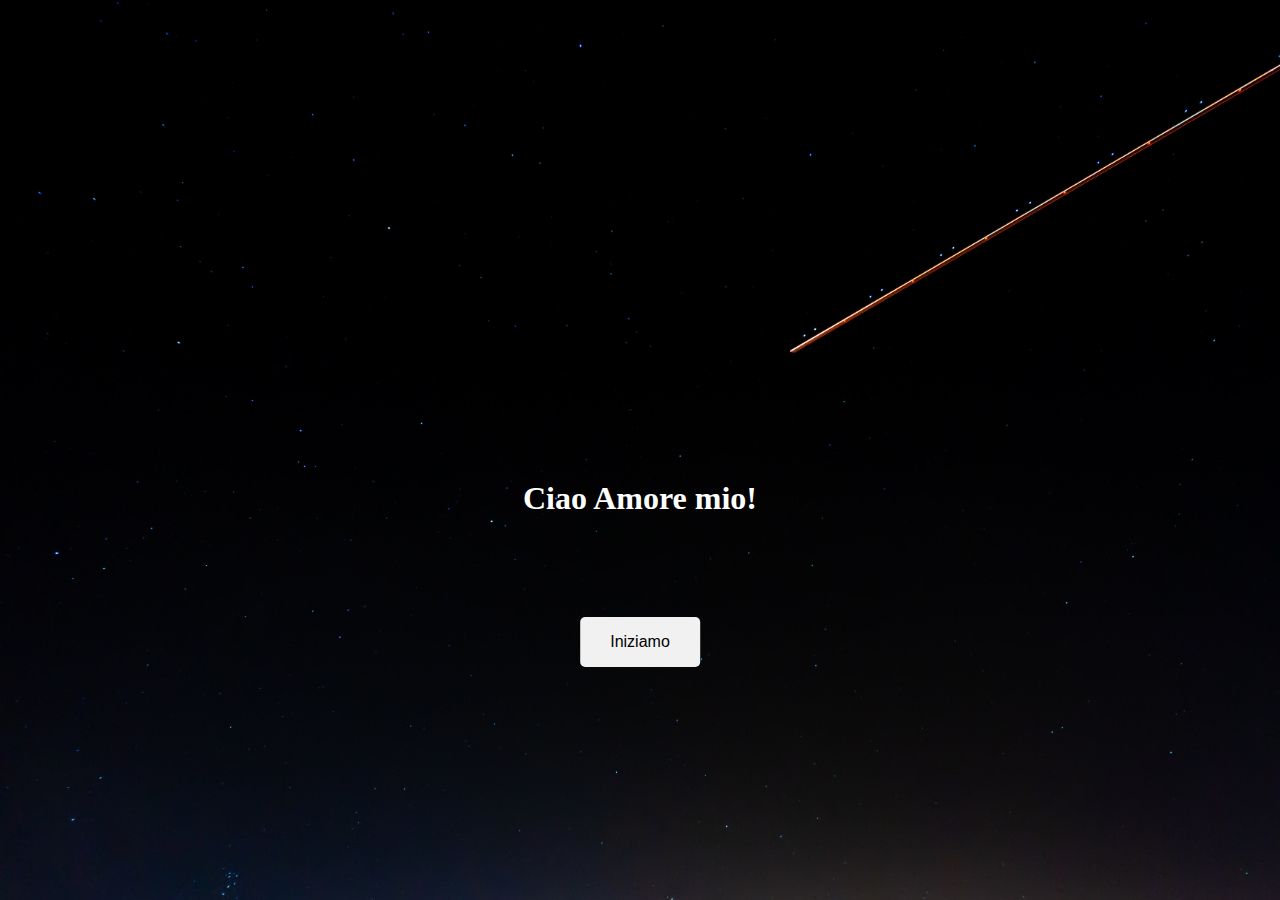
<file: index.html>
<!DOCTYPE html>
<html lang="en">
<head>
    <meta charset="UTF-8">
    <meta http-equiv="X-UA-Compatible" content="IE=edge">
    <meta name="viewport" content="width=device-width, initial-scale=1.0">
        <link rel="stylesheet" href="style.css">
        <link rel="stylesheet" media="screen and (max-width:500px)" href="stylemobile.css">
    <title>Iniziamo</title>
</head>
<body id="body1">
    <div class="containerind">
        <h1>Ciao Amore mio!</h1>
        <a href="us.html">
        <button class="btn" >Iniziamo </button>
        </a>
    </div>
</body>
</html>
</file>
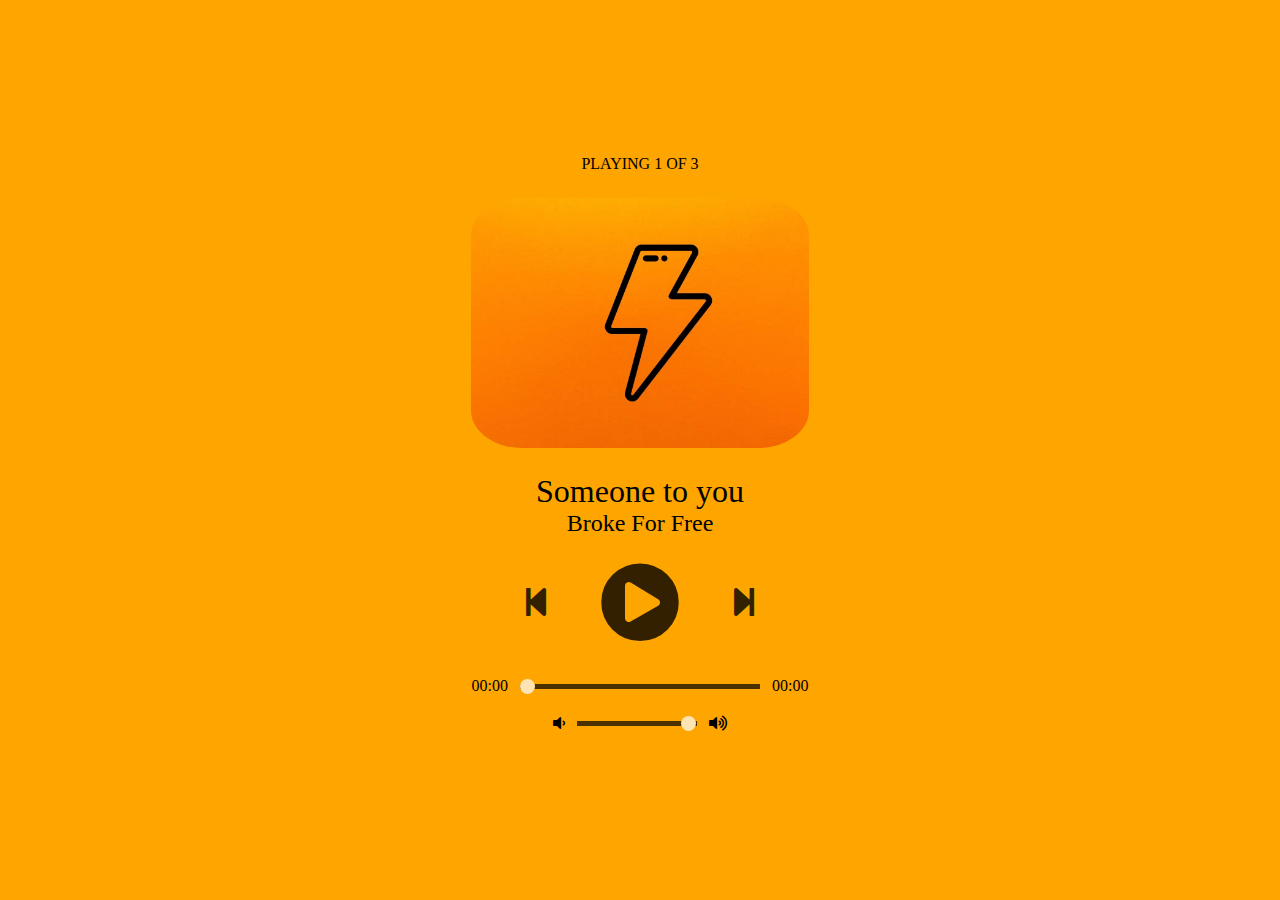
<file: song.html>
<!DOCTYPE html>
<html lang="en">
<head>
    <meta charset="UTF-8">
    <meta http-equiv="X-UA-Compatible" content="IE=edge">
    <meta name="viewport" content="width=device-width, initial-scale=1.0">
    <link rel="stylesheet" href="stylesongs.css">
    <link rel="stylesheet" href="https://cdnjs.cloudflare.com/ajax/libs/font-awesome/5.13.0/css/all.min.css">

</head>
<body>
  <div class="player">
    <div class="details">
      <div class="now-playing">PLAYING x OF y</div>
      <div class="track-art"></div>
      <div class="track-name">Track Name</div>
      <div class="track-artist">Track Artist</div>
    </div>
    <div class="buttons">
      <div class="prev-track" onclick="prevTrack()"><i class="fa fa-step-backward fa-2x"></i></div>
      <div class="playpause-track" onclick="playpauseTrack()"><i class="fa fa-play-circle fa-5x"></i></div>
      <div class="next-track" onclick="nextTrack()"><i class="fa fa-step-forward fa-2x"></i></div>
    </div>
    <div class="slider_container">
      <div class="current-time">00:00</div>
      <input type="range" min="1" max="100" value="0" class="seek_slider" onchange="seekTo()">
      <div class="total-duration">00:00</div>
    </div>
    <div class="slider_container">
      <i class="fa fa-volume-down"></i>
      <input type="range" min="1" max="100" value="99" class="volume_slider" onchange="setVolume()">
      <i class="fa fa-volume-up"></i>
    </div>
  </div>

  <!-- Load the main script for the player -->
  <script src="main.js"></script>
</body>
</html>
</file>
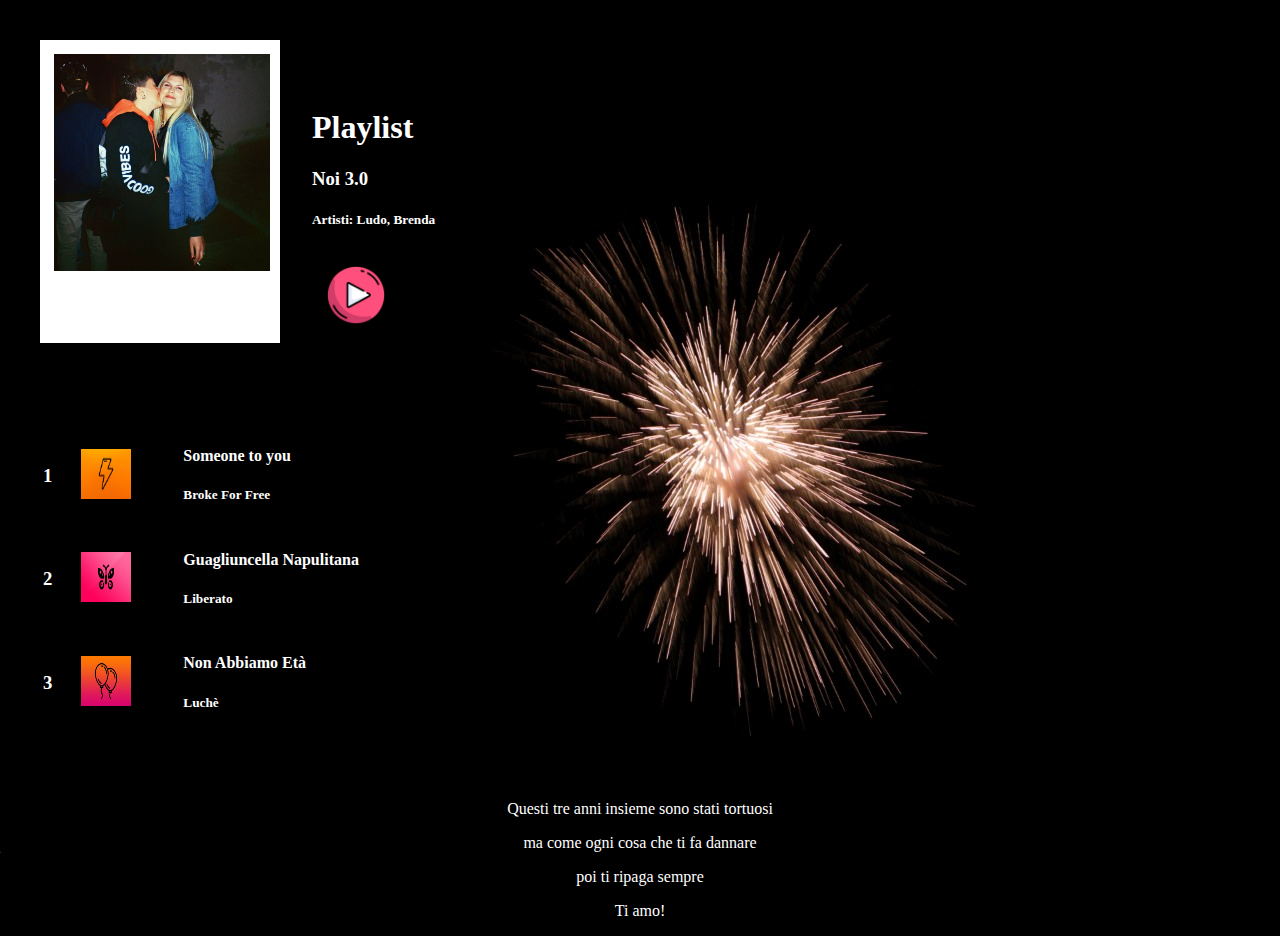
<file: us.html>
<!DOCTYPE html>
<html lang="en">
<head>
    <meta charset="UTF-8">
    <meta http-equiv="X-UA-Compatible" content="IE=edge">
    <meta name="viewport" content="width=device-width, initial-scale=1.0">
    <link rel="stylesheet" href="style.css">
    <link rel="stylesheet" media="screen and (max-width:500px)" href="stylemobile.css">
    <title>Noi 3.0</title>
</head>
<body id="body2">
    
    <div class="containerus">
        
        <div class="box1">
            <div class="image"><img src="usq.jpeg" class="us"></div>
            <div class="intext">
                <h1>Playlist</h1>
                <h3>Noi 3.0</h3>
                <h5>Artisti: Ludo, Brenda</h5>
                <div class="fotop">
                  <a href="song.html">
                     <img src="play.png">
                  </a>
                </div>
            </div>
        </div>
        
        <div class="box2">
            <table>
                
                <tr>
                    <td class="num">
                        <h3>1</h3>
                    </td>
                    <td class="foto">
                        
                         <img src="orangef.jpg">
                        
                    </td>
                    <td class="titaut">
                        
                         <h4>Someone to you</h4>
                         
                         
                         <h5>Broke For Free</h5>
                        
                    </td>
                </tr>
                
                <tr>
                    <td class="num">
                        <h3>2</h3>
                    </td>
                    <td class="foto">
                        
                         <img src="pinkb.jpg">
                        
                    </td>
                    <td class="titaut">
                        
                         <h4>Guagliuncella Napulitana</h4>
                         
                         
                         <h5>Liberato</h5>
                        
                    </td>
                    
                </tr>
                
                
                <tr>
                    <td class="num">
                        <h3>3</h3>
                    </td>
                    <td class="foto">
                        
                         <img src="orpinkb.jpg">
                        
                    </td>
                    <td class="titaut">
                       
                         <h4>Non Abbiamo Età</h4>
                         
                         
                         <h5>Luchè</h5>
                        
                    </td>
                    
                </tr>
                
            </table>
        </div>
        <div class="footer">
            <p>Questi tre anni insieme sono stati tortuosi</p>
            <p>ma come ogni cosa che ti fa dannare</p> 
            <p>poi ti ripaga sempre</p>
            <p>Ti amo!</p>
        </div>
    </div>
</body>
</html>
</file>
<file: style.css>
#body1{
    background-image: url(sfondo1.jpg);
}

a{
 text-decoration:none;
 color: white;
}

.containerind h1{
    color: white;
    text-align: center;
    margin-top: 30rem;
}

.containerind .btn {
    margin-top: 12rem;
    position: absolute;
    top: 50%;
    left: 50%;
    transform: translate(-50%, -50%);
    -ms-transform: translate(-50%, -50%);
    background-color: #f1f1f1;
    color: black;
    font-size: 16px;
    padding: 16px 30px;
    border: none;
    cursor: pointer;
    border-radius: 5px;
    text-align: center;
  }
  
  .containerind .btn:hover {
    background-color: rgb(195, 27, 159);
    color: white;
  }


  #body2{
      background-image: url(sfondo2.jpg);
  }


  .containerus .box1{
      width:100%;
      display: flex;
      color: white;
  }

  .containerus .box1 .image{
      width:20%;
      margin-right:2rem;
      margin-left: 2rem;
      margin-top: 2rem;
      background-color: white;
  }

  .containerus .box1 img{
      width:90%;
      padding:0.9rem;
  }

  .containerus .box1 .intext{
      width: 80%;
      margin-top: 5rem;
  }

  .containerus .box1 .intext .fotop img{
    width:60px;
    height:60px;
}

  .containerus .box2 table {
      width: 100%;
      padding-left: 2rem;
      margin-top: 5rem;
      color: white;
  }

  .containerus .box2 table tr{
      width: 100%;
  }

  

  .containerus .box2 table tr .num{
      width:1%;
  }

  .containerus .box2 table tr .foto{
      width:2%;
      height: 20%;
  }

.containerus .box2 table tr .foto img{
      width:50px;
      height:50px;
  }
  
  .containerus .box2 table tr .titaut{
      width:30%;
      height: 20%;
  }

 
.containerus .footer{
    width:100%;
    margin-top: 4rem;
    text-align: center;
    color: white;
    
}
</file>
<file: stylemobile.css>
#body1{
    background-image: url(sfondo1m.jpg);
    
}

a{
    text-decoration:none;
    color: white;
   }

   .containerind h1{
    color: white;
    text-align: center;
    margin-top: 20rem;
}

.containerind .btn {
    margin-top: 6rem;
    position: absolute;
    top: 50%;
    left: 50%;
    transform: translate(-50%, -50%);
    -ms-transform: translate(-50%, -50%);
    background-color: #f1f1f1;
    color: black;
    font-size: 16px;
    padding: 16px 30px;
    border: none;
    cursor: pointer;
    border-radius: 5px;
    text-align: center;
  }
  
  .containerind .btn:hover {
    background-color: rgb(195, 27, 159);
    color: white;
  }


  #body2{
    background-image: url(sfondo2m.jpg);
}
.containerus .box1{
    width:100%;
    display: flex;
    height: 300px;
}
.containerus .box1 .image{
    margin-top: 5rem;
    margin-right: 4rem;
    width:80%;
    height: 150px;
}

.containerus .box1 .image img{
    width:80%;
    
    
}
</file>
<file: stylesongs.css>
body {
  background-image: url(sfondo3.jpg);
  }
  
  .player {
    height: 95vh;
    display: flex;
    align-items: center;
    flex-direction: column;
    justify-content: center;
  }
  
  .details {
    display: flex;
    align-items: center;
    flex-direction: column;
    justify-content: center;
    margin-top: 25px;
  }
  
  .track-art {
    margin: 25px;
    padding-right: 5.5rem;
    height: 250px;
    width: 250px;
    background-size: cover;
    border-radius: 15%;
  }
  
  .now-playing {
    font-size: 1rem;
  }
  
  .track-name {
    font-size: 2rem;
  }
  
  .track-artist {
    font-size: 1.5rem;
  }
  
  .buttons {
    display: flex;
    flex-direction: row;
    align-items: center;
  }
  
  .playpause-track, .prev-track, .next-track {
    padding: 25px;
    opacity: 0.8;
  
    /* Smoothly transition the opacity */
    transition: opacity .2s;
  }
  
  .playpause-track:hover, .prev-track:hover, .next-track:hover {
    opacity: 1.0;
  }
  
  .slider_container {
    width: 75%;
    max-width: 400px;
    display: flex;
    justify-content: center;
    align-items: center;
  }
  
  /* Modify the appearance of the slider */
  .seek_slider, .volume_slider {
    -webkit-appearance: none;
    -moz-appearance: none;
    appearance: none;
    height: 5px;
    background: black;
    opacity: 0.7;
    -webkit-transition: .2s;
    transition: opacity .2s;
  }
  
  /* Modify the appearance of the slider thumb */
  .seek_slider::-webkit-slider-thumb, .volume_slider::-webkit-slider-thumb {
    -webkit-appearance: none;
    -moz-appearance: none;
    appearance: none;
    width: 15px;
    height: 15px;
    background: white;
    cursor: pointer;
    border-radius: 50%;
  }
  
  .seek_slider:hover, .volume_slider:hover {
    opacity: 1.0;
  }
  
  .seek_slider {
    width: 60%;
  }
  
  .volume_slider {
    width: 30%;
  }
  
  .current-time, .total-duration {
    padding: 10px;
  }
  
  i.fa-volume-down, i.fa-volume-up {
    padding: 10px;
  }
  
  i.fa-play-circle, i.fa-pause-circle, i.fa-step-forward, i.fa-step-backward {
    cursor: pointer;
  }
</file>
